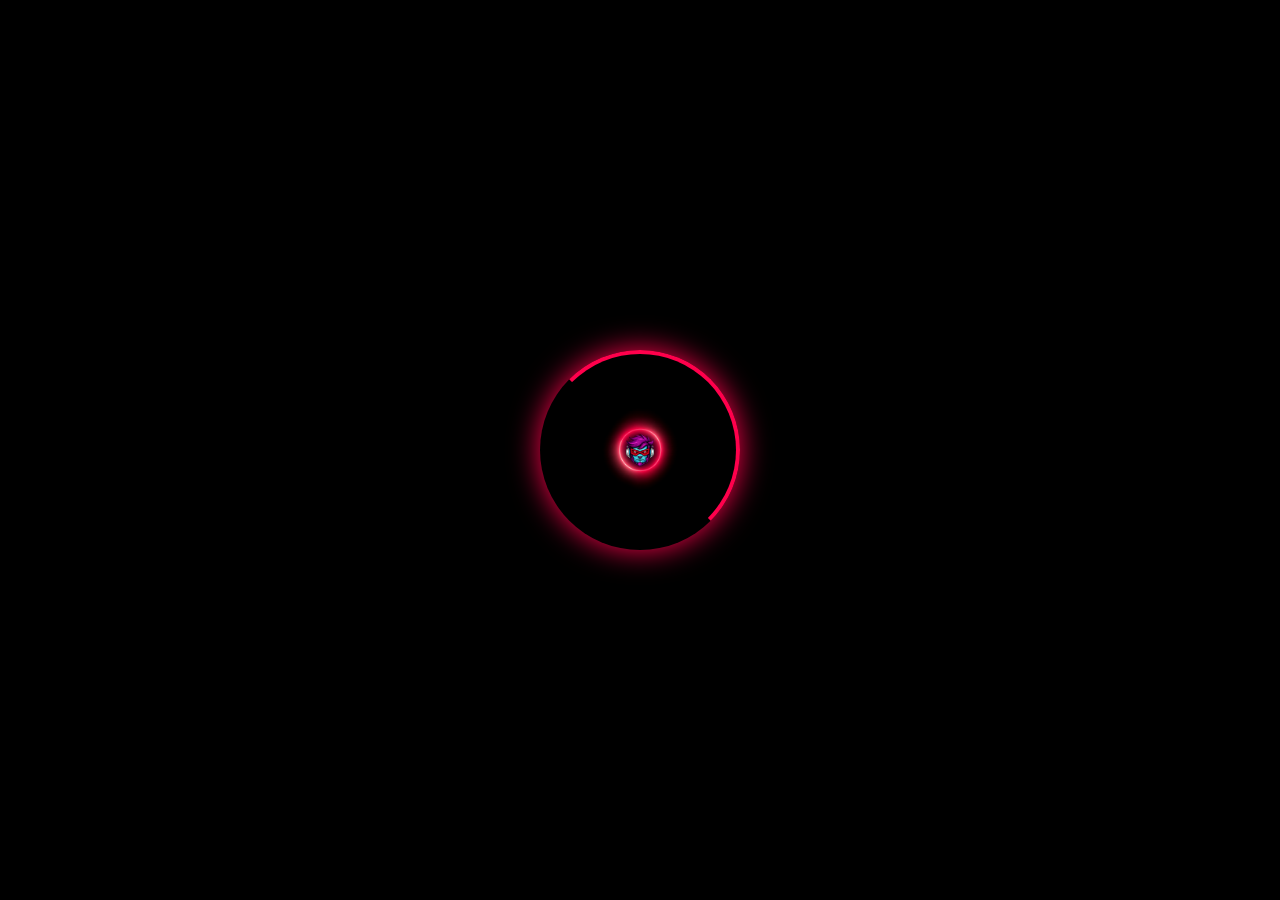
<file: index.html>
<!DOCTYPE html>
<html lang="en">
<head>
<meta charset="UTF-8">
<meta name="viewport" content="width=device-width, initial-scale=1.0">
<title>Telugu GFA Cricket Store</title>
<link rel="stylesheet" href="style.css">
</head>

<body>
    <div id="preloader">
  <div class="loader">
    <div class="ring"></div>
    <img src="loader-logo.jpg" class="loader-logo" alt="Loading Logo">
  </div>
</div>

<header>
    <img src="logooooo.jpeg" class="logo"> alt="Telugu GFA Logo">
    <h1>Telugu GFA Cricket Store</h1>
    <p>Premium Cricket Bats | Best Performance</p>
</header>

<nav>
    <a href="index.html">Home</a>
    <a href="products.html">Products</a>
    <a href="about.html">About</a>
    <a href="contact.html">Contact</a>
</nav>
<section class="hero">
    <h1>Premium Cricket Equipment</h1>

    <p>Cricket Bats • Team Jerseys • Best Quality</p>

    <a href="products.html" class="shop-btn">
        🛒 Shop Now
    </a>
</section>

<footer>
    ...
</footer>

<h3>Contact</h3>

<p>📞 6300814612</p>

<p>📧 telugugfa@gmail.com</p>

<p>📍 Venkatagirikota, Chittoor</p>

<p>UPI : subbuking63@ybl</p>
<script src="script.js"></script>
</body>
</html>
</file>
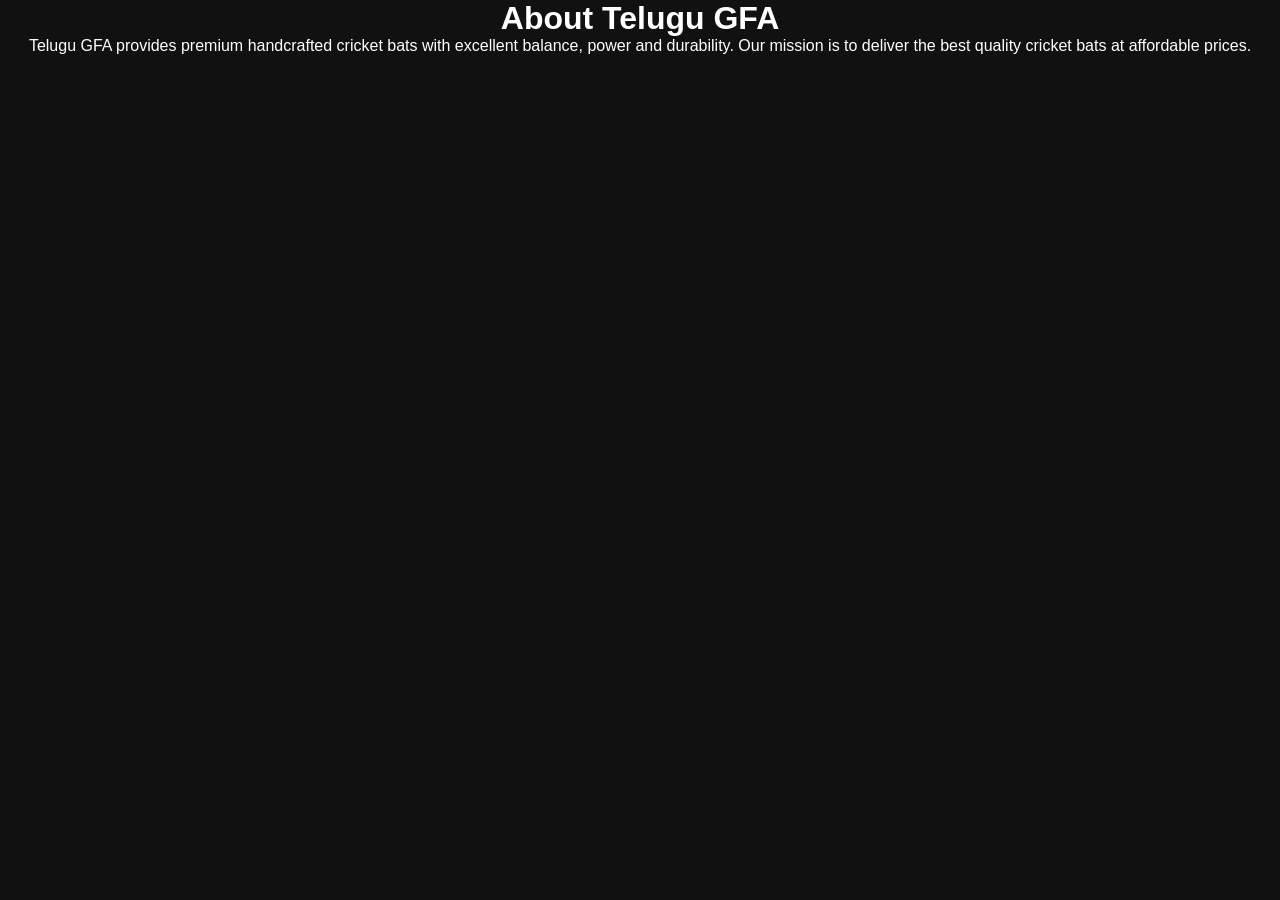
<file: about.html>
<!DOCTYPE html>
<html>
<head>

<title>About</title>

<link rel="stylesheet" href="style.css">

</head>

<body>

<h1>About Telugu GFA</h1>

<p>

Telugu GFA provides premium handcrafted cricket bats with excellent balance, power and durability. Our mission is to deliver the best quality cricket bats at affordable prices.

</p>

</body>
</html>
</file>
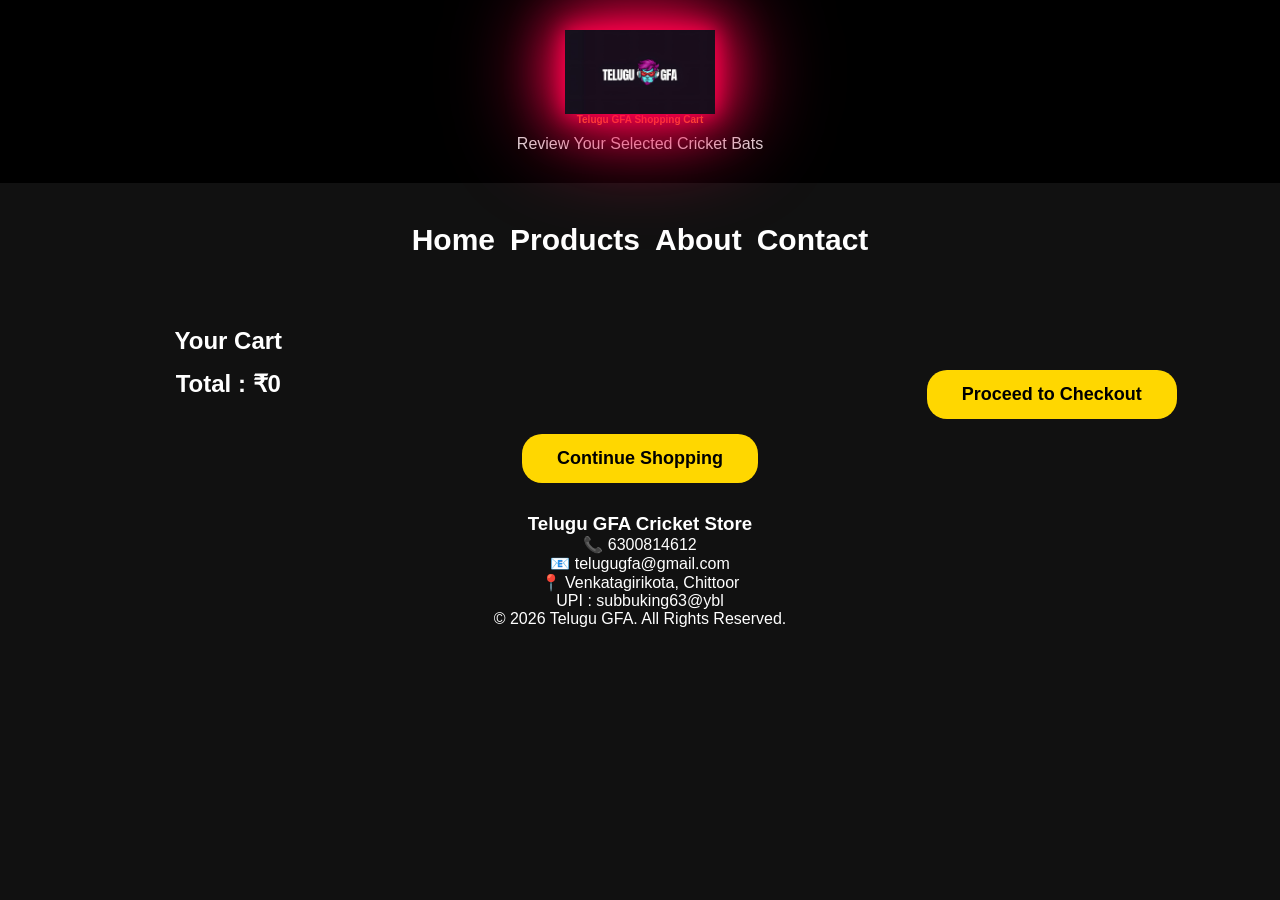
<file: cart.html>
<!DOCTYPE html>
<html lang="en">
<head>
<meta charset="UTF-8">
<meta name="viewport" content="width=device-width, initial-scale=1.0">
<title>Shopping Cart | Telugu GFA</title>

<link rel="stylesheet" href="style.css">

</head>

<body>

<header>

<img src="logooooo.jpeg" class="logo" alt="Logo">

<h1>Telugu GFA Shopping Cart</h1>

<p>Review Your Selected Cricket Bats</p>

</header>

<nav>

<a href="index.html">Home</a>

<a href="products.html">Products</a>

<a href="about.html">About</a>

<a href="contact.html">Contact</a>

</nav>

<section class="products">

<h2>Your Cart</h2>

<div id="cart-items"></div>

<br>

<h2 id="total">Total : ₹0</h2>

<br>

<a href="checkout.html">

<button>Proceed to Checkout</button>

</a>

<br><br>

<a href="products.html">

<button>Continue Shopping</button>

</a>

</section>

<footer>

<h3>Telugu GFA Cricket Store</h3>

<p>📞 6300814612</p>

<p>📧 telugugfa@gmail.com</p>

<p>📍 Venkatagirikota, Chittoor</p>

<p>UPI : subbuking63@ybl</p>

<p>© 2026 Telugu GFA. All Rights Reserved.</p>

</footer>

<script src="script.js"></script>

</body>
</html>
</file>
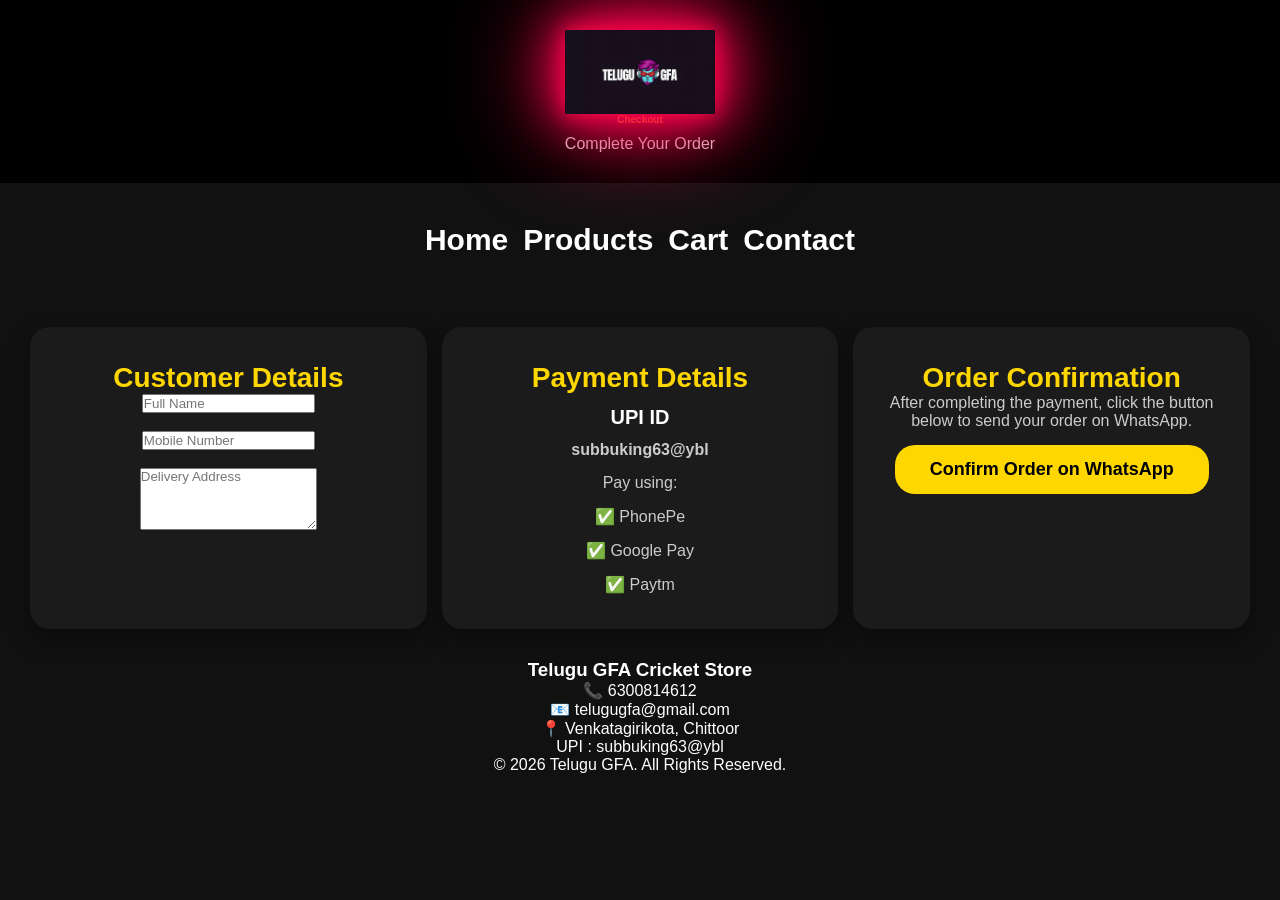
<file: checkout.html>
<!DOCTYPE html>
<html lang="en">
<head>

<meta charset="UTF-8">

<meta name="viewport" content="width=device-width, initial-scale=1.0">

<title>Checkout | Telugu GFA</title>

<link rel="stylesheet" href="style.css">

</head>

<body>

<header>

<img src="logooooo.jpeg" class="logo" alt="Logo">

<h1>Checkout</h1>

<p>Complete Your Order</p>

</header>

<nav>

<a href="index.html">Home</a>

<a href="products.html">Products</a>

<a href="cart.html">Cart</a>

<a href="contact.html">Contact</a>

</nav>

<section class="products">

<div class="card">

<h2>Customer Details</h2>

<form>

<input type="text" placeholder="Full Name" required><br><br>

<input type="tel" placeholder="Mobile Number" required><br><br>

<textarea placeholder="Delivery Address" rows="4" required></textarea><br><br>

</form>

</div>

<div class="card">

<h2>Payment Details</h2>

<h3>UPI ID</h3>

<p><b>subbuking63@ybl</b></p>

<p>Pay using:</p>

<p>✅ PhonePe</p>

<p>✅ Google Pay</p>

<p>✅ Paytm</p>

</div>

<div class="card">

<h2>Order Confirmation</h2>

<p>After completing the payment, click the button below to send your order on WhatsApp.</p>

<a href="https://wa.me/916300814612?text=Hello Telugu GFA,%20I%20have%20completed%20the%20payment.%20My%20order%20details%20are%20ready.">

<button>Confirm Order on WhatsApp</button>

</a>

</div>

</section>

<footer>

<h3>Telugu GFA Cricket Store</h3>

<p>📞 6300814612</p>

<p>📧 telugugfa@gmail.com</p>

<p>📍 Venkatagirikota, Chittoor</p>

<p>UPI : subbuking63@ybl</p>

<p>© 2026 Telugu GFA. All Rights Reserved.</p>

</footer>

</body>

</html>
</file>
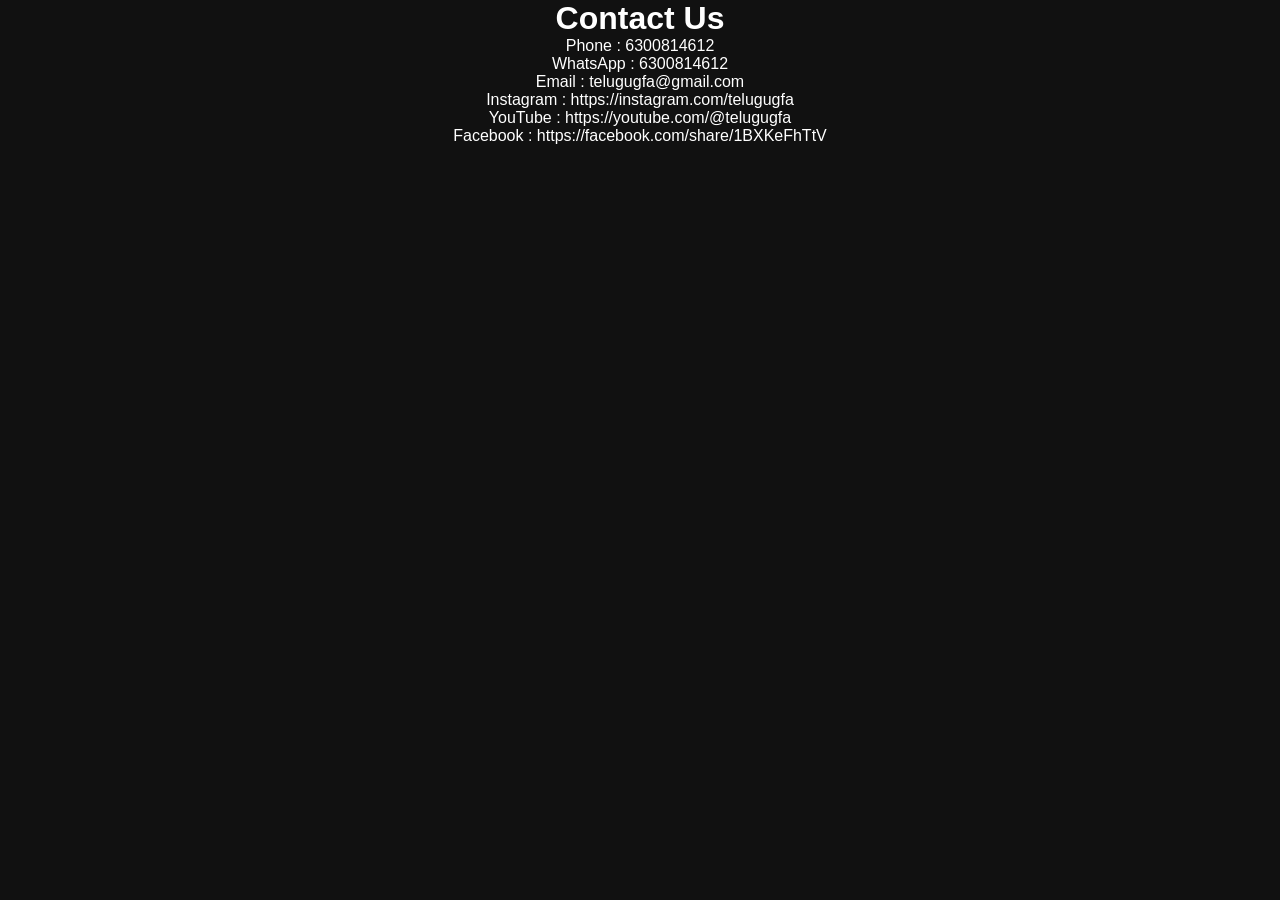
<file: contact.html>
<!DOCTYPE html>
<html>
<head>

<title>Contact</title>

<link rel="stylesheet" href="style.css">

</head>

<body>

<h1>Contact Us</h1>

<p>Phone : 6300814612</p>

<p>WhatsApp : 6300814612</p>

<p>Email : telugugfa@gmail.com</p>

<p>

Instagram :
https://instagram.com/telugugfa

</p>

<p>

YouTube :
https://youtube.com/@telugugfa

</p>

<p>

Facebook :
https://facebook.com/share/1BXKeFhTtV

</p>

</body>
</html>
</file>
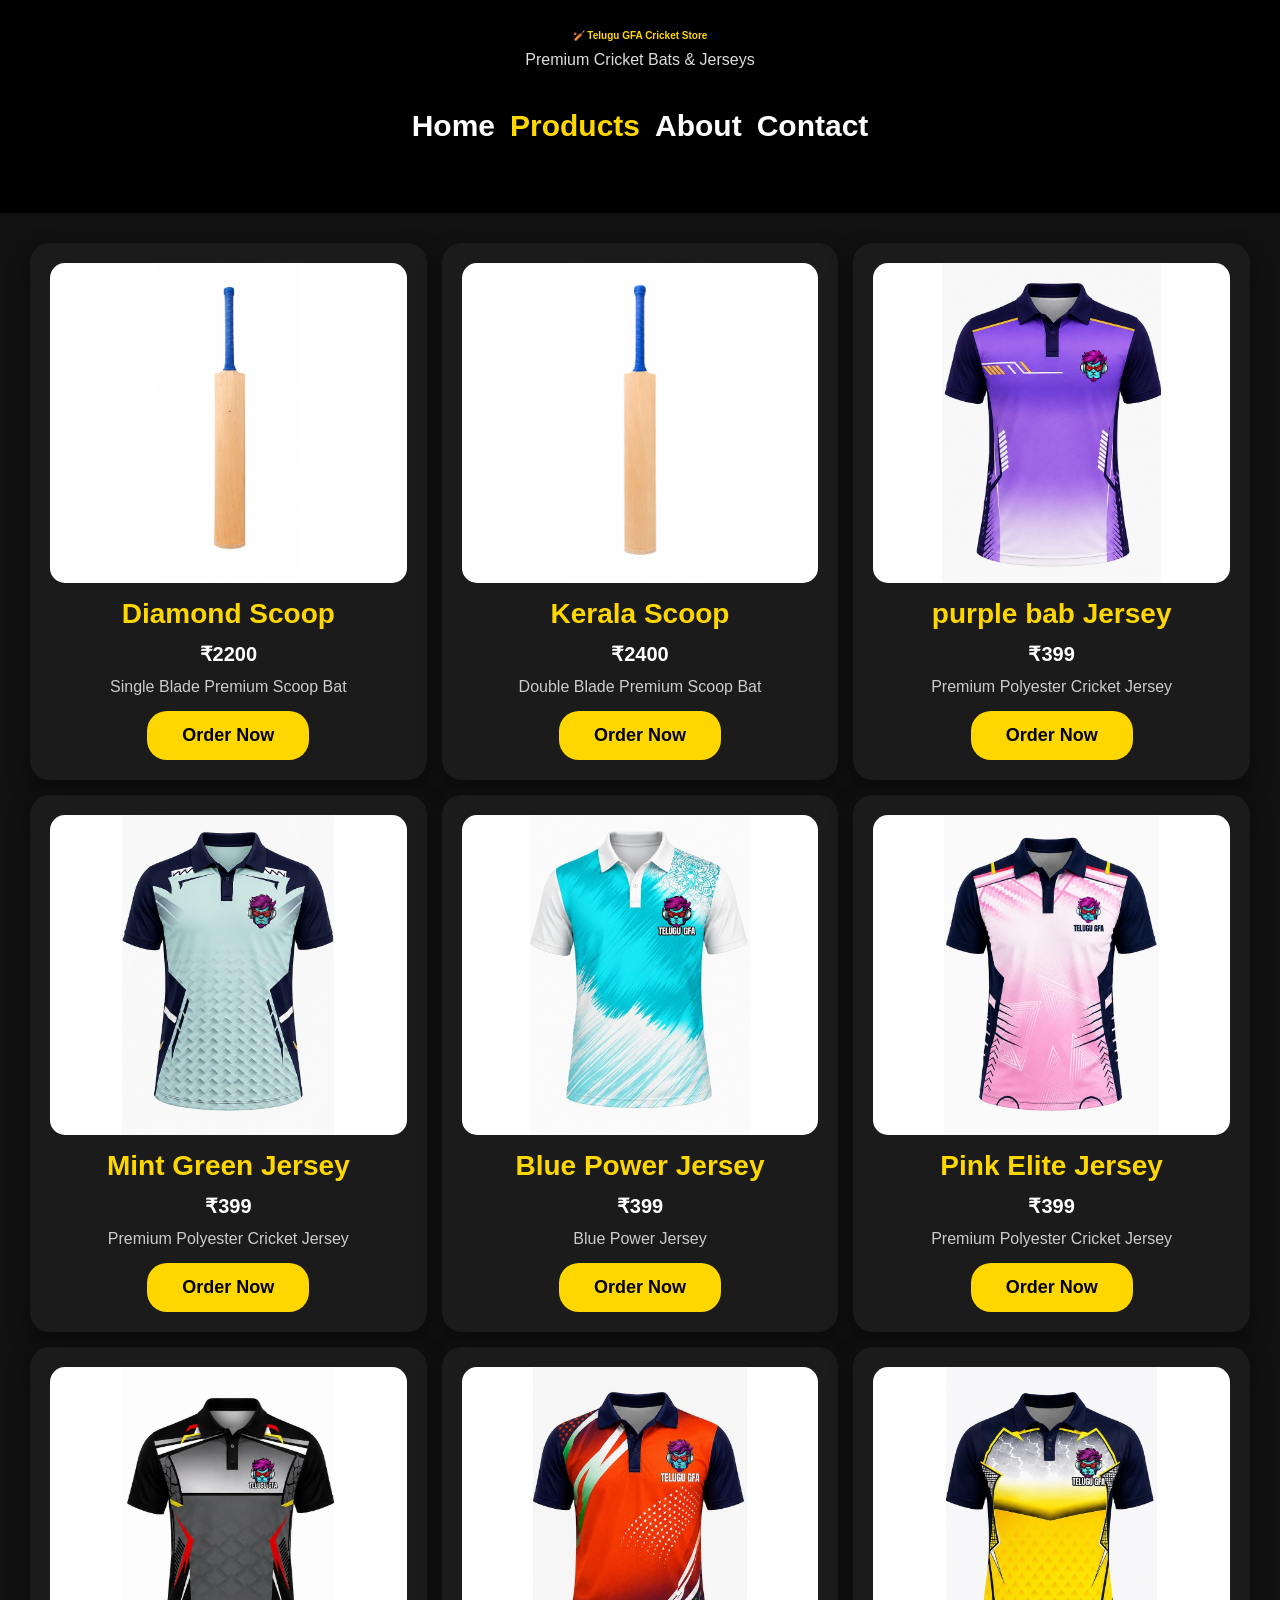
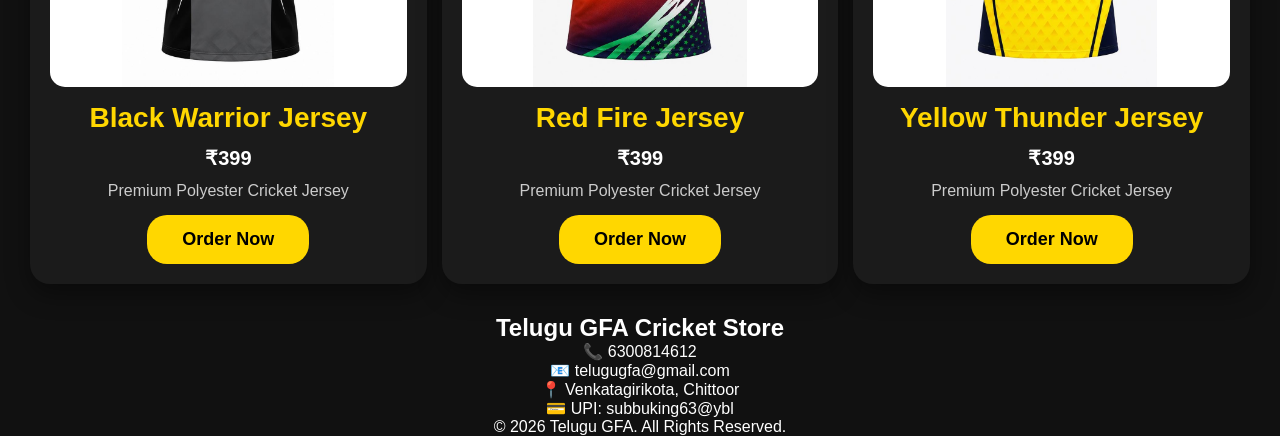
<file: products.html>
<!DOCTYPE html>
<html lang="en">
<head>
<meta charset="UTF-8">
<meta name="viewport" content="width=device-width, initial-scale=1.0">
<title>Products | Telugu GFA Cricket Store</title>

<link rel="stylesheet" href="style.css">
</head>

<body>

<header class="header">

<h1>🏏 Telugu GFA Cricket Store</h1>

<p>Premium Cricket Bats & Jerseys</p>

<nav>

<a href="index.html">Home</a>

<a href="products.html" class="active">Products</a>

<a href="about.html">About</a>

<a href="contact.html">Contact</a>

</nav>

</header>

<section class="products">

<!-- ========================= -->
<!-- Diamond Scoop -->
<!-- ========================= -->

<div class="card">

<div class="slider">

<img src="diamond-front.jpeg" class="slide active">

<img src="diamond-back.jpeg" class="slide">

<img src="diamond-side.jpeg" class="slide">

</div>

<h2>Diamond Scoop</h2>

<h3>₹2200</h3>

<p>Single Blade Premium Scoop Bat</p>

<a href="https://wa.me/916300814612?text=Hello%20I%20want%20to%20order%20Diamond%20Scoop">

<button>Order Now</button>

</a>

</div>

<!-- ========================= -->
<!-- Kerala Scoop -->
<!-- ========================= -->

<div class="card">

<div class="slider">

<img src="kerala-front.jpeg" class="slide active">

<img src="kerala-back.jpeg" class="slide">

<img src="kerala-side.jpeg" class="slide">

</div>

<h2>Kerala Scoop</h2>

<h3>₹2400</h3>

<p>Double Blade Premium Scoop Bat</p>

<a href="https://wa.me/916300814612?text=Hello%20I%20want%20to%20order%20Kerala%20Scoop">

<button>Order Now</button>

</a>

</div>
  <!-- ========================= -->
<!-- T-Shirt 1 -->
<!-- ========================= -->

<div class="card">

<div class="slider">
<img src="tshirt1-front.jpeg" class="slide active">
<img src="tshirt1-back.jpeg" class="slide">
</div>

<h2> purple bab Jersey</h2>

<h3>₹399</h3>

<p>Premium Polyester Cricket Jersey</p>

<a href="https://wa.me/916300814612?text=Hello%20I%20want%20to%20order%20Yellow%20Thunder%20Jersey">
<button>Order Now</button>
</a>

</div>

<!-- ========================= -->
<!-- T-Shirt 2 -->
<!-- ========================= -->

<div class="card">

<div class="slider">
<img src="tshirt2-front.jpeg" class="slide active">
<img src="tshirt2-back.jpeg" class="slide">
</div>

<h2> Mint Green  Jersey</h2>

<h3>₹399</h3>

<p>Premium Polyester Cricket Jersey</p>

<a href="https://wa.me/916300814612?text=Hello%20I%20want%20to%20order%20Orange%20Champion%20Jersey">
<button>Order Now</button>
</a>

</div>

<!-- ========================= -->
<!-- T-Shirt 3 -->
<!-- ========================= -->

<div class="card">

<div class="slider">
<img src="tshirt3-front.jpeg" class="slide active">
<img src="tshirt3-back.jpeg" class="slide">
</div>

<h2>  Blue Power Jersey</h2>

<h3>₹399</h3>

<p> Blue Power Jersey</p>

<a href="https://wa.me/916300814612?text=Hello%20I%20want%20to%20order%20Black%20Warrior%20Jersey">
<button>Order Now</button>
</a>

</div>
<!-- ========================= -->
<!-- T-Shirt 4 -->
<!-- ========================= -->

<div class="card">

<div class="slider">
<img src="tshirt4-front.jpeg" class="slide active">
<img src="tshirt4-back.jpeg" class="slide">
</div>

<h2>Pink Elite Jersey</h2>

<h3>₹399</h3>

<p>Premium Polyester Cricket Jersey</p>

<a href="https://wa.me/916300814612?text=Hello I want to order Blue Power Jersey">
<button>Order Now</button>
</a>

</div>

<!-- ========================= -->
<!-- T-Shirt 5 -->
<!-- ========================= -->

<div class="card">

<div class="slider">
<img src="tshirt5-front.jpeg" class="slide active">
<img src="tshirt5-back.jpeg" class="slide">
</div>

<h2> Black Warrior Jersey</h2>

<h3>₹399</h3>

<p>Premium Polyester Cricket Jersey</p>

<a href="https://wa.me/916300814612?text=Hello I want to order Red Fire Jersey">
<button>Order Now</button>
</a>

</div>

<!-- ========================= -->
<!-- T-Shirt 6 -->
<!-- ========================= -->

<div class="card">

<div class="slider">
<img src="tshirt6-front.jpeg" class="slide active">
<img src="tshirt6-back.jpeg" class="slide">
</div>

<h2>Red Fire Jersey</h2>

<h3>₹399</h3>

<p>Premium Polyester Cricket Jersey</p>

<a href="https://wa.me/916300814612?text=Hello I want to order Grey Elite Jersey">
<button>Order Now</button>
</a>

</div>

<!-- ========================= -->
<!-- T-Shirt 7 -->
<!-- ========================= -->

<div class="card">

<div class="slider">
<img src="tshirt7-front.jpeg" class="slide active">
<img src="tshirt7-back.jpeg" class="slide">
</div>

<h2>Yellow Thunder Jersey</h2>

<h3>₹399</h3>

<p>Premium Polyester Cricket Jersey</p>

<a href="https://wa.me/916300814612?text=Hello I want to order Green Victory Jersey">
<button>Order Now</button>
</a>

</div>

</section>

<footer>

<h2>Telugu GFA Cricket Store</h2>

<p>📞 6300814612</p>

<p>📧 telugugfa@gmail.com</p>

<p>📍 Venkatagirikota, Chittoor</p>

<p>💳 UPI: subbuking63@ybl</p>

<p>© 2026 Telugu GFA. All Rights Reserved.</p>

</footer>

<script src="script.js"></script>

</body>
</html>
</file>
<file: style.css>
/* ===== GENERAL ===== */

*{
    margin:0;
    padding:0;
    box-sizing:border-box;
    font-family:Arial,sans-serif;
}

body{
    margin:0;
    background:#111;
    color:#fff;
    text-align:center;
}
    
}

a{
    text-decoration:none;
}

/* ===== HEADER ===== */

header{
    background:#000;
    padding:10px;
    text-align:center;
}

header h1{
    color:#FFD700;
    font-size:10px;
}

header p{
    color:#ddd;
    margin-top:10px;
}

nav{
    display:flex;
    justify-content:center;
    gap:10px;
    flex-wrap:wrap;
    padding:10px 0;
}

nav a{
    color:#fff;
    font-size:20px;
    font-weight:bold;
}

nav a:hover,
nav .active{
    color:#FFD700;
}

/* ===== TITLE ===== */

.title{
    text-align:center;
    padding:20px 10px;
}

.title h1,
.title h2{
    color:#FFD700;
    font-size:26px;
}

.title p{
    color:#ccc;
    margin-top:20px;
}

/* ===== PRODUCTS ===== */

.products{
    max-width:1400px;
    margin:auto;
    display:grid;
    grid-template-columns:repeat(auto-fit,minmax(320px,1fr));
    gap:15px;
    padding:30px;
}

.card{
    background:#1b1b1b;
    border-radius:20px;
    padding:20px;
    text-align:center;
    transition:.4s;
    box-shadow:0 10px 25px rgba(0,0,0,.4);
}

.card:hover{
    transform:translateY(-10px);
    box-shadow:0 0 20px #FFD700;
}

.card h2{
    color:#FFD700;
    margin-top:15px;
    font-size:28px;
}

.card h3{
    font-size:20px;
    margin:12px 0;
}

.card p{
    color:#ccc;
    margin-bottom:15px;
}

/* ===== IMAGE SLIDER ===== */

.slider{
    position:relative;
    width:100%;
    height:320px;
    overflow:hidden;
    border-radius:15px;
    background:#fff;
}

.slide{
    position:absolute;
    width:100%;
    height:100%;
    object-fit:contain;
    left:0;
    top:0;
    opacity:0;
    transition:opacity .6s ease;
}

.slide.active{
    opacity:1;
}

/* ===== BUTTON ===== */

button{
    background:#FFD700;
    color:#000;
    border:none;
    padding:14px 35px;
    border-radius:20px;
    font-size:18px;
    font-weight:bold;
    cursor:pointer;
    transition:.3s;
}

button:hover{
    background:#ffb300;
    transform:scale(1.05);
}

/* ===== CONTACT ===== */

.contact{
    background:#000;
    text-align:center;
    padding:20px 10px;
    margin-top:40px;
}

.contact h2{
    color:#FFD700;
    margin-bottom:15px;
}

.contact p{
    margin:8px 0;
}

/* ===== MOBILE ===== */

@media(max-width:768px){

header h1{
    font-size:30px;
}

.title h1,
.title h2{
    font-size:28px;
}

.products{
    grid-template-columns:1fr;
    padding:25px;
}

.slider{
    height:180px;
}

.card h2{
    font-size:28px;
}

.card h3{
    font-size:26px;
}

button{
    width:100%;
}
}
.logo{
    width:250px;
    height:auto;
    display:block;
    margin:30px auto;
}
/* Mobile Layout */
header{
    text-align:center;
    padding:30px;
}

.logo{
    width:250px;
    display:block;
    margin:0 auto;
}

nav{
    display:flex;
    justify-content:center;
    flex-wrap:wrap;
    gap:15px;
    margin:30px 0;
}

nav a{
    font-size:30px;
    font-weight:bold;
    color:#fff;
    text-decoration:none;
}

.hero{
    text-align:center;
    padding:20px 10px;
}

.hero h1{
    font-size:24px;
    color:white;
    margin-bottom:10px;
}

.hero p{
    color:#ddd;
    font-size:18px;
    margin-bottom:25px;
}

.shop-btn{
    display:inline-block;
    background:#FFD700;
    color:#000;
    font-size:30px;
    font-weight:bold;
    padding:18px 45px;
    border-radius:40px;
    text-decoration:none;
}
.contact{
    width:90%;
    margin:40px auto;
    background:#222;
    padding:20px;
    border-radius:15px;
    text-align:center;
}
/* ===== PRELOADER ===== */

#preloader{
    position:fixed;
    top:0;
    left:0;
    width:100%;
    height:100%;
    background:#000;
    display:flex;
    justify-content:center;
    align-items:center;
    z-index:999999;
    transition:opacity .8s ease,visibility .8s ease;
}

.loader{
    position:relative;
    width:220px;
    height:220px;
    display:flex;
    justify-content:center;
    align-items:center;
}

.logo{
    width:150px;
    animation:float 2s ease-in-out infinite;
    filter:
        drop-shadow(0 0 10px #ff004c)
        drop-shadow(0 0 25px #ff004c)
        drop-shadow(0 0 45px #ff004c);
    z-index:2;
}

.ring{
    position:absolute;
    width:200px;
    height:200px;
    border-radius:50%;
    border:4px solid transparent;
    border-top:4px solid #ff004c;
    border-right:4px solid #ff004c;
    animation:spin 1.4s linear infinite;
    box-shadow:0 0 30px #ff004c;
}

@keyframes spin{
    100%{
        transform:rotate(360deg);
    }
}

@keyframes float{
    0%,100%{
        transform:scale(.95);
    }
    50%{
        transform:scale(1.08);
    }
}

/* Mobile */

@media(max-width:768px){

.logo{
width:120px;
}

.ring{
width:170px;
height:170px;
}

.loader{
width:180px;
height:180px;
}

}
.loader-logo{
    width:150px;
    height:150px;
    position:absolute;
    top:50%;
    left:50%;
    transform:translate(-50%,-50%);
    object-fit:contain;
    z-index:2;
}
</file>
